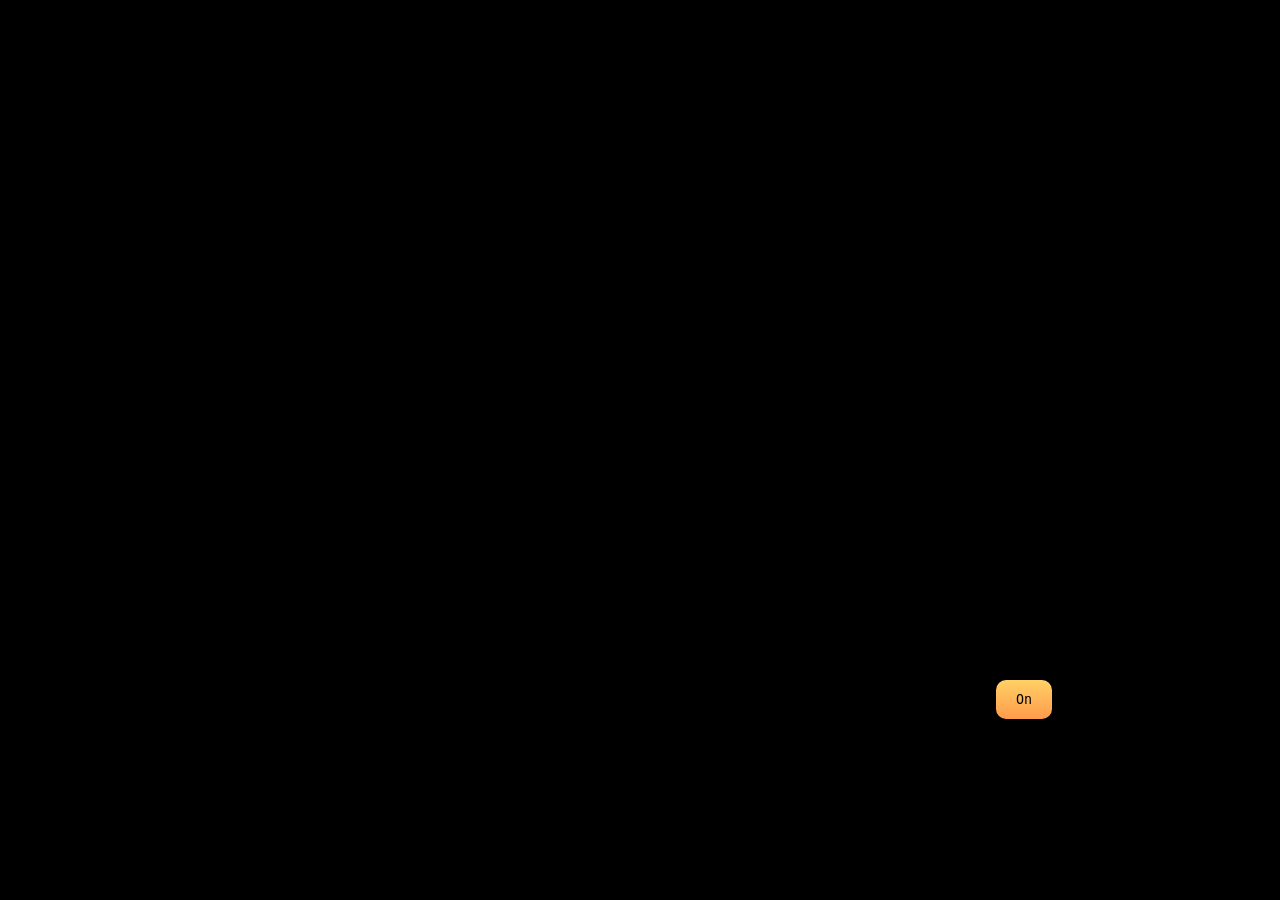
<file: index.html>
<!DOCTYPE html>
<html lang="pt-br">
<head>
    <meta charset="UTF-8">
    <meta name="viewport" content="width=device-width, initial-scale=1.0">
    <title>Document</title>
    <link rel="stylesheet" href="style.css">
</head>
<body class="">
    <input type="checkbox" id="toggle">
    <div class="container">
        <h1 class="title">Mini Kart — Demo CSS</h1>

        <label for="toggle" class="start-btn">Iniciar</label>
        <div class="game-area">
            <div class="ready">
                Pressione “Iniciar” para começar!
            </div>
            <div class="playing">
                <div class="coin"></div>
                <div class="controle"></div>
                <div class="jogo"></div>
                <div class="mario"></div>
            </div>
        </div>
    </div>
    <div class="content">
        <button class="btn-alg"></button>
    </div>
    <script src="main.js"></script>
</body>
</html>
</file>
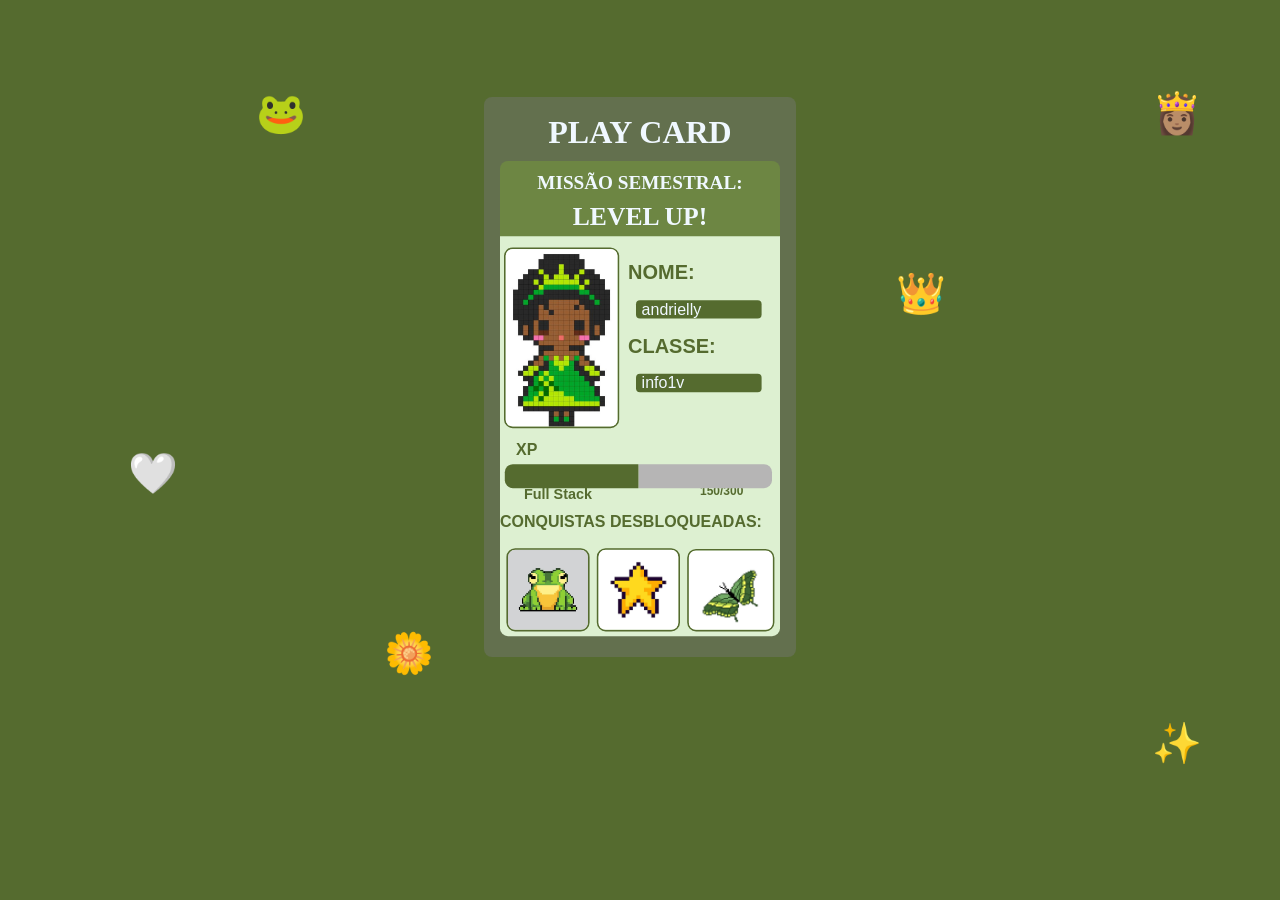
<file: cardzinhos/card_de_andrielly/index.html>
<!DOCTYPE html>
<html lang="en">

<head>
    <meta charset="UTF-8">
    <meta name="viewport" content="width=device-width, initial-scale=1.0">
    <title>Carteira de Habilitação</title>
    <link rel="stylesheet" href="style.css">
</head>

<body>
    <div class="tudo">
        <div class="fundo">
            <div class="semifundo">
                <h1 id="play">PLAY CARD</h1>
                <div class="insemifundo">
                    <h2 id="missao">MISSÃO SEMESTRAL:</h2>
                    <h1 id="levelup">LEVEL UP!</h1>
                    <img id="foto" src="../../imagens/a princesa.jpg">
                    <h1 id="lala">NOME:</h1>
                    <p>andrielly</p>
                    <h1 id="lulu">CLASSE:</h1>
                    <p>info1v</p>
                    <h1 id="xp">XP</h1>
                    <h1 id="fullstack">Full Stack</h1>
                    <h1 id="nums">150/300</h1>
                    <div class="bara">
                        <p id="b1"></p>
                        <p id="b2"></p>
                    </div>
                    <h1 class="conq">CONQUISTAS DESBLOQUEADAS:</h1>
                </div>
                <div class="c-image">
                    <img src="../../imagens/sapo.jpg" id="imgsapo">
                    <img src="../../imagens/estrela.jpg" id="imgestrela">
                    <img src="../../imagens/borboleta.jpg" id="imgborboleta">
                </div>
            </div>
        </div>
    </div>
    <div class="star s1">🐸</div>
    <div class="star s2">👑</div>
    <div class="star s3">🌼</div>
    <div class="star s4">✨</div>
    <div class="star s5">🤍</div>
    <div class="star s6">👸🏽</div>

    <audio autoplay loop>
        <source src="../../audios/andrielly_audio.mp3" type="audio/mpeg">
    </audio>

    <script src="main.js"></script>
</body>

</html>
</file>
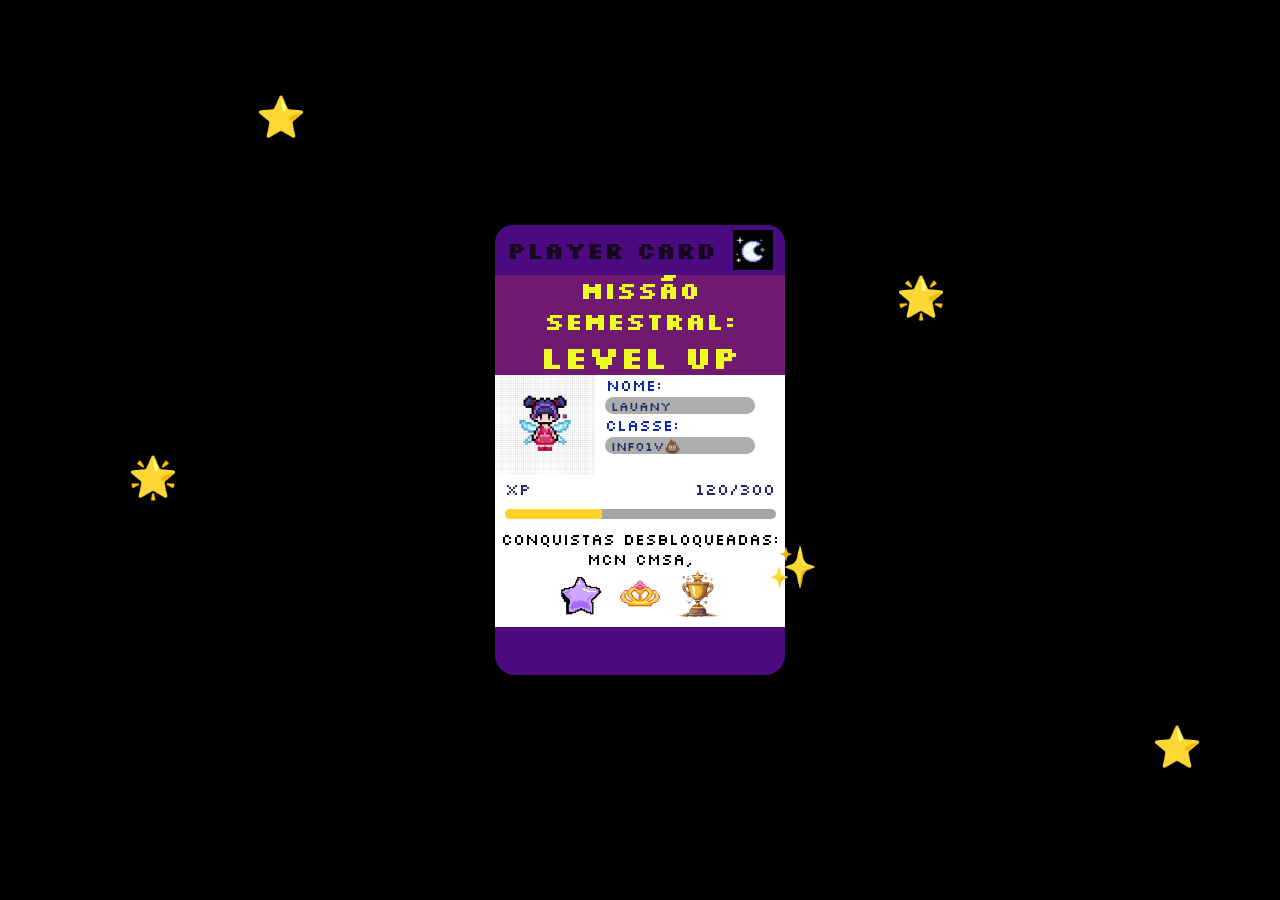
<file: cardzinhos/card_de_lauany/index.html>
<!DOCTYPE html>
<html lang="pt">

<head>
    <meta charset="UTF-8">
    <meta name="viewport" content="width=device-width, initial-scale=1.0">
    <link rel="stylesheet" href="style.css">
    <link rel="shortcut icon" href="../../imagens/1000168307.jpg" type="image/x-icon">
    <title>Profile Card</title>
</head>

<body>
    <div class="content">
        <div class="content-main">
            <div class="content-title">
                <h2>Player card</h2>
                <img src="../../imagens/1000168307.jpg" alt="">
            </div>
            <div class="content-mission">
                <h2>Missão Semestral:</h2>
                <h1>Level Up</h1>
            </div>
            <div class="content-profile">
                <div class="profile-section">
                    <div class="img-profile-section">
                        <img src="../../imagens/1000168306.jpg" alt="">
                    </div>
                    <div class="description-profile-section">
                        <label for="">NOME:</label>
                        <input type="text" name="" id="" value="Lauany">
                        <label for="">CLASSE:</label>
                        <input type="text" name="" id="" value="INFO1V💩">
                    </div>
                </div>
                <div class="expirience-profile">
                    <div class="experience-descriptio-section">
                        <p>XP</p>
                        <p>120/300</p>
                    </div>
                    <div class="expirience-bar">
                        <div>
                            <span></span>
                        </div>
                    </div>
                </div>
                <div class="unlocked-achievements">
                    <p>Conquistas desbloqueadas:</p>
                    <p>mcn cmsa,</p>
                    <div class="img-logos">
                        <img src="../../imagens/1000168308.jpg" alt="">
                        <img src="../../imagens/86fa136cbb067ccd1bb63b06de875885.jpg" alt="">
                        <img src="../../imagens/pngtree-pixel-golden-trophy-the-winner-trophy-cup-pixel-art-with-sparkle-png-image_12193294.png"
                            alt="">
                    </div>
                </div>
            </div>
        </div>
        <div class="star s1">⭐</div>
        <div class="star s2">🌟</div>
        <div class="star s3">✨</div>
        <div class="star s4">⭐</div>
        <div class="star s5">🌟</div>
    </div>
    </div>
    <div>
        <h2 Audio></h2>
        <audio autoplay loop>
            <source src="../../audios/audio.mp3" type="audio/mpeg">
        </audio>
    </div>

    <script src="main.js"></script>
</body>
</html>
</file>
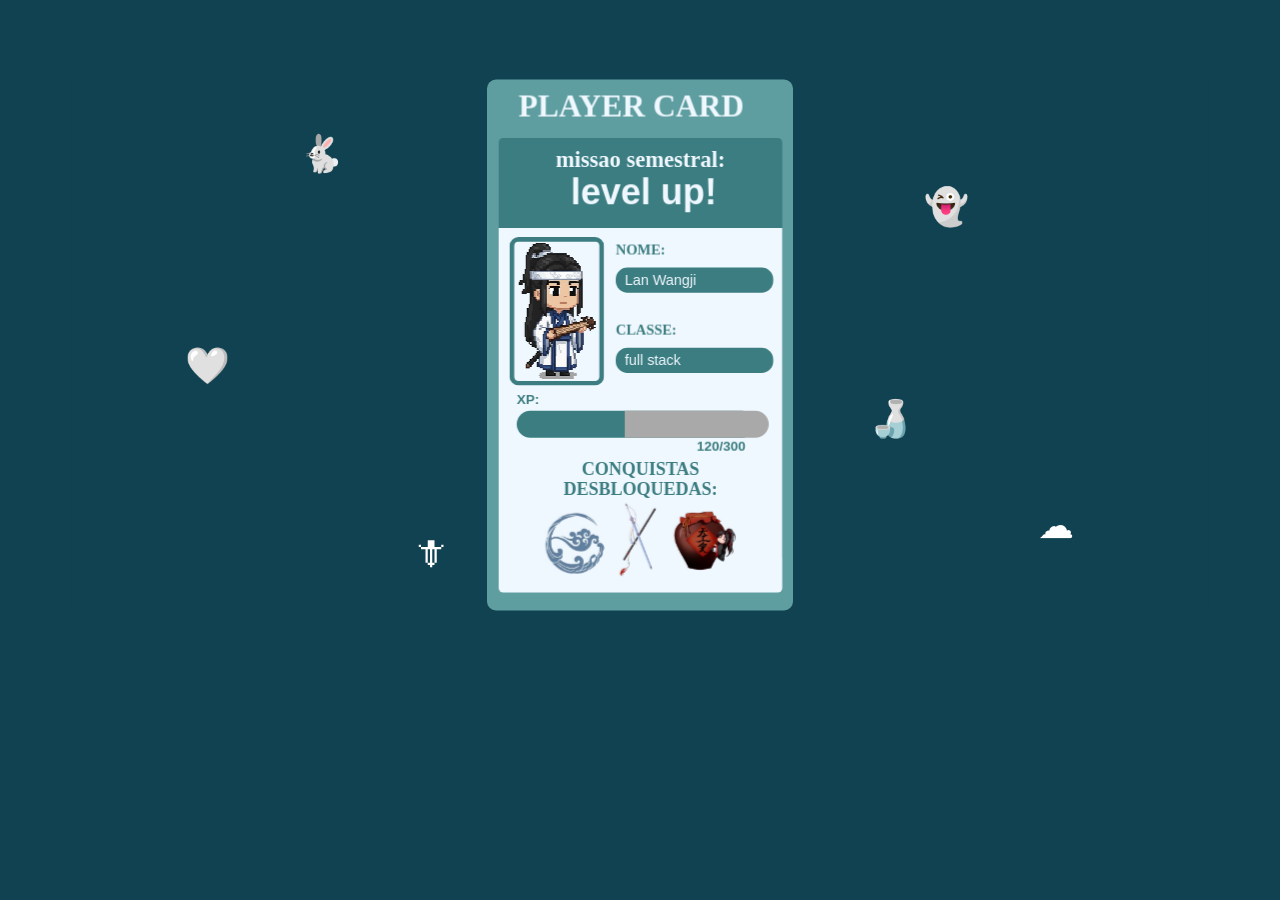
<file: cardzinhos/card_de_leticia/index.html>
<!DOCTYPE html>
<html lang="en">

<head>
    <meta charset="UTF-8">
    <meta name="viewport" content="width=device-width, initial-scale=1.0">
    <title>carteira lan zhan</title>
    <link rel="stylesheet" href="style.css">
</head>

<body>
    <div class="tudo">
        <div class="fundo1">
            <h1> PLAYER CARD </h1>
            <div class="fundo2">
                <h3 id="mss">missao semestral:</h3>
                <h1 id="lvup">level up!</h1>
                <div class="fundo3">
                    <img id="lzn" src="../../imagens/WhatsApp Image 2025-10-08 at 21.46.46.jpeg" alt="lzn">
                    <h4>NOME:</h4>
                    <P> Lan Wangji </P>
                    <h4>CLASSE:</h4>
                    <P>full stack</P>
                    <h4 id="xp">XP:</h4>
                    <p id="barrinha1">.</p>
                    <p id="barrinha2">.</p>
                    <h4 id="xp2">120/300</h4>
                    <h4 id="cqds">CONQUISTAS DESBLOQUEDAS:</h4>
                    <div class="conquistasft">
                        <img id="gusu" src="../../imagens/gusu.jpg" alt="">
                        <img id="wangxian" src="../../imagens/wangxianarmas.jpg" alt="">
                        <img src="../../imagens/cerveja.jpg" alt="" id="cerveja">
                    </div>
                </div>
            </div>
        </div>
        <div class="star s1">🐇</div>
        <div class="star s2">👻</div>
        <div class="star s3">🍶</div>
        <div class="star s4">🗡</div>
        <div class="star s5">🤍</div>
        <div class="star s6">☁</div>
    </div>

    <audio autoplay loop>
        <source src="../../audios/lan.mp3" type="audio/mpeg">
    </audio>

    <script src="main.js"></script>
</body>

</html>
</file>
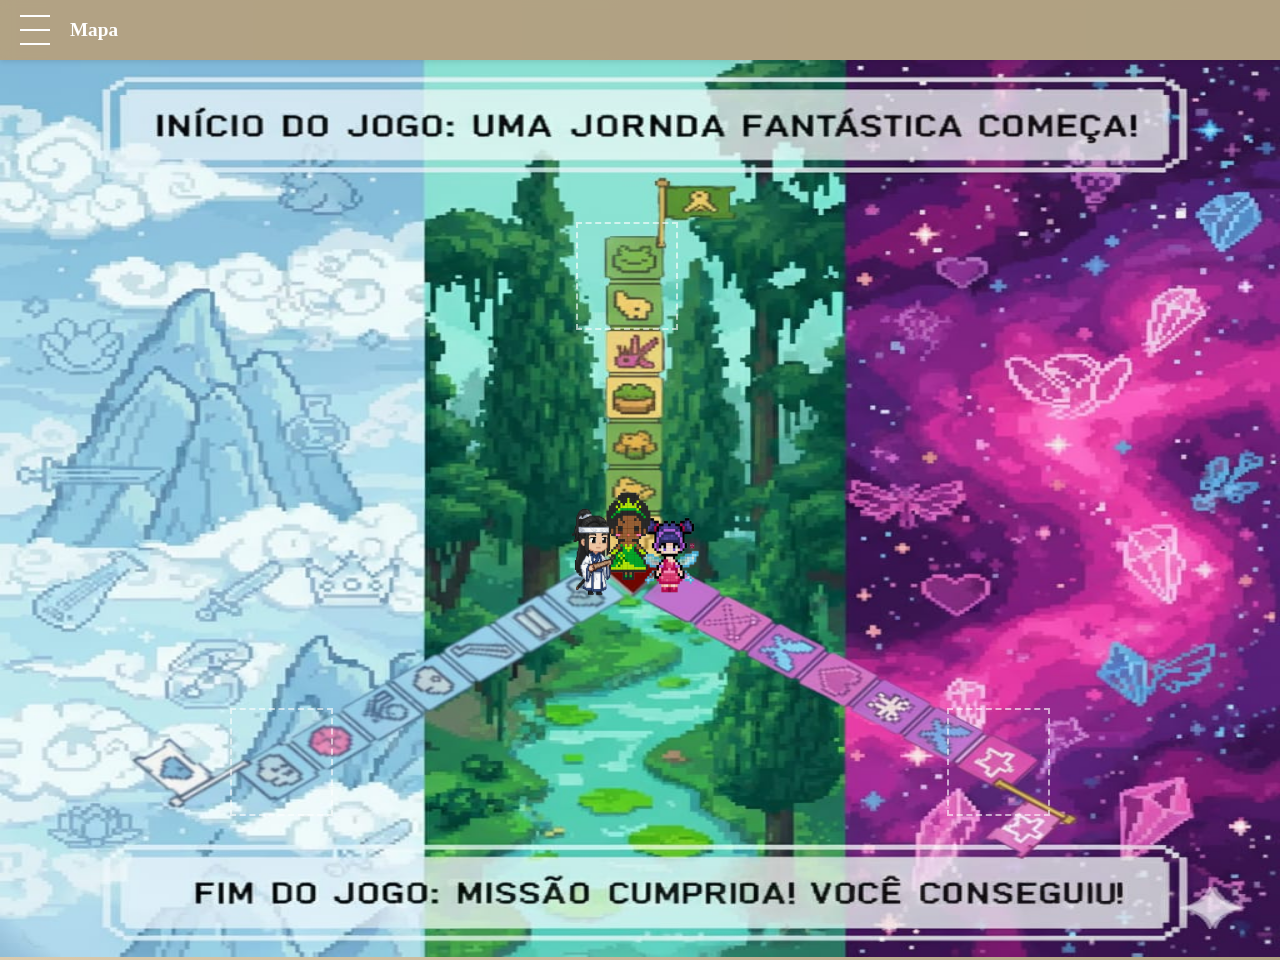
<file: text/mapinha/index.html>
<!DOCTYPE html>
<html lang="pt">
<head>
    <meta charset="UTF-8">
    <meta name="viewport" content="width=device-width, initial-scale=1.0">
    <link rel="stylesheet" href="style.css">
    <title>Mapa</title>
</head>
<body>
    <!-- Menu fixo e sidebar -->
    <header class="top-menu">
        <button class="menu-toggle" aria-label="Abrir menu">
            <span></span>
            <span></span>
            <span></span>
        </button>
        <h1>Mapa</h1>
    </header>
    
    <nav class="sidebar">
        <ul class="menu-items">
            <li><a href="../../index.html">Início</a></li>
            <li><a href="../../cardzinhos/card_de_leticia/index.html">Card Letícia</a></li>
            <li><a href="../../cardzinhos/card_de_andrielly/index.html">Card Andrielly</a></li>
            <li><a href="../../cardzinhos/card_de_lauany/index.html">Card Lauany</a></li>
            <li><a href="../../paginas/lan.html">Explicação de Letícia</a></li>
            <li><a href="../../paginas/princesa.html">Explicação de Andrielly</a></li>
            <li><a href="../../paginas/musa.html">Explicação de Lauany</a></li>
        </ul>
    </nav>

    <div class="global-container">
        <div class="container">
            <img class="bg" src="img/bg.jpg" alt="" srcset="">
            <img class="char1" src="./img/char-img.png" alt="ksjsnd" srcset="">
            <img class="char2" src="../../imagens/personagem2.png" alt="ksjsnd" srcset="">
            <img class="char3" src="../../imagens/personagem3.png" alt="ksjsnd" srcset="">
        </div>
    </div>

    <script type="module" src="./script.js"></script>
</body>
</html>
</file>
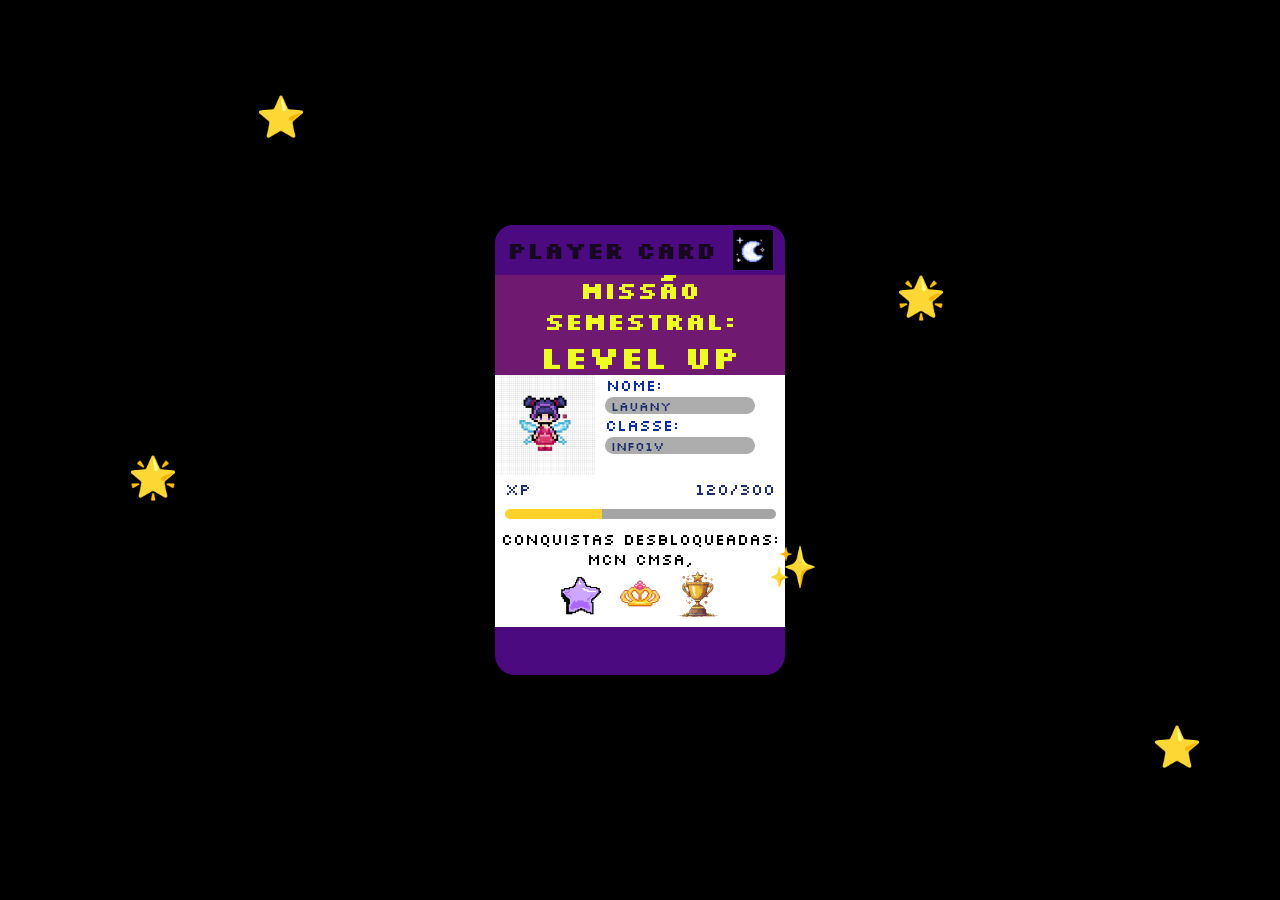
<file: card@@@@@@@oficil msm, os outros são testes/CARD DE PRICILA/card.pricila/index.html>
<!DOCTYPE html>
<html lang="pt">

<head>
    <meta charset="UTF-8">
    <meta name="viewport" content="width=device-width, initial-scale=1.0">
    <link rel="stylesheet" href="style.css">
    <title>Profile Card</title>
</head>

<body>
    <div class="content">
        <div class="content-main">
            <div class="content-title">
                <h2>Player card</h2>
                <img src="imagens/1000168307.jpg" alt="">
            </div>
            <div class="content-mission">
                <h2>Missão Semestral:</h2>
                <h1>Level Up</h1>
            </div>
            <div class="content-profile">
                <div class="profile-section">
                    <div class="img-profile-section">
                        <img src="imagens/1000168306.jpg" alt="">
                    </div>
                    <div class="description-profile-section">
                        <label for="">NOME:</label>
                        <input type="text" name="" id="" value="Lauany">
                        <label for="">CLASSE:</label>
                        <input type="text" name="" id="" value="INFO1V">
                    </div>
                </div>
                <div class="expirience-profile">
                    <div class="experience-descriptio-section">
                        <p>XP</p>
                        <p>120/300</p>
                    </div>
                    <div class="expirience-bar">
                        <div>
                            <span></span>
                        </div>
                    </div>
                </div>
                <div class="unlocked-achievements">
                    <p>Conquistas desbloqueadas:</p>
                    <p>mcn cmsa,</p>
                    <div class="img-logos">
                        <img src="imagens/1000168308.jpg" alt="">
                        <img src="imagens/86fa136cbb067ccd1bb63b06de875885.jpg" alt="">
                        <img src="imagens/pngtree-pixel-golden-trophy-the-winner-trophy-cup-pixel-art-with-sparkle-png-image_12193294.png"
                            alt="">
                    </div>
                </div>
            </div>
        </div>
        <div class="star s1">⭐</div>
        <div class="star s2">🌟</div>
        <div class="star s3">✨</div>
        <div class="star s4">⭐</div>
        <div class="star s5">🌟</div>
    </div>
    </div>
    <div>
        <h2 Audio></h2>
        <source controls autoplay loop>
            <audio src="./audio.mp3" type="audio/mpeg">
        </>
    </div>
</body>

</html>
</file>
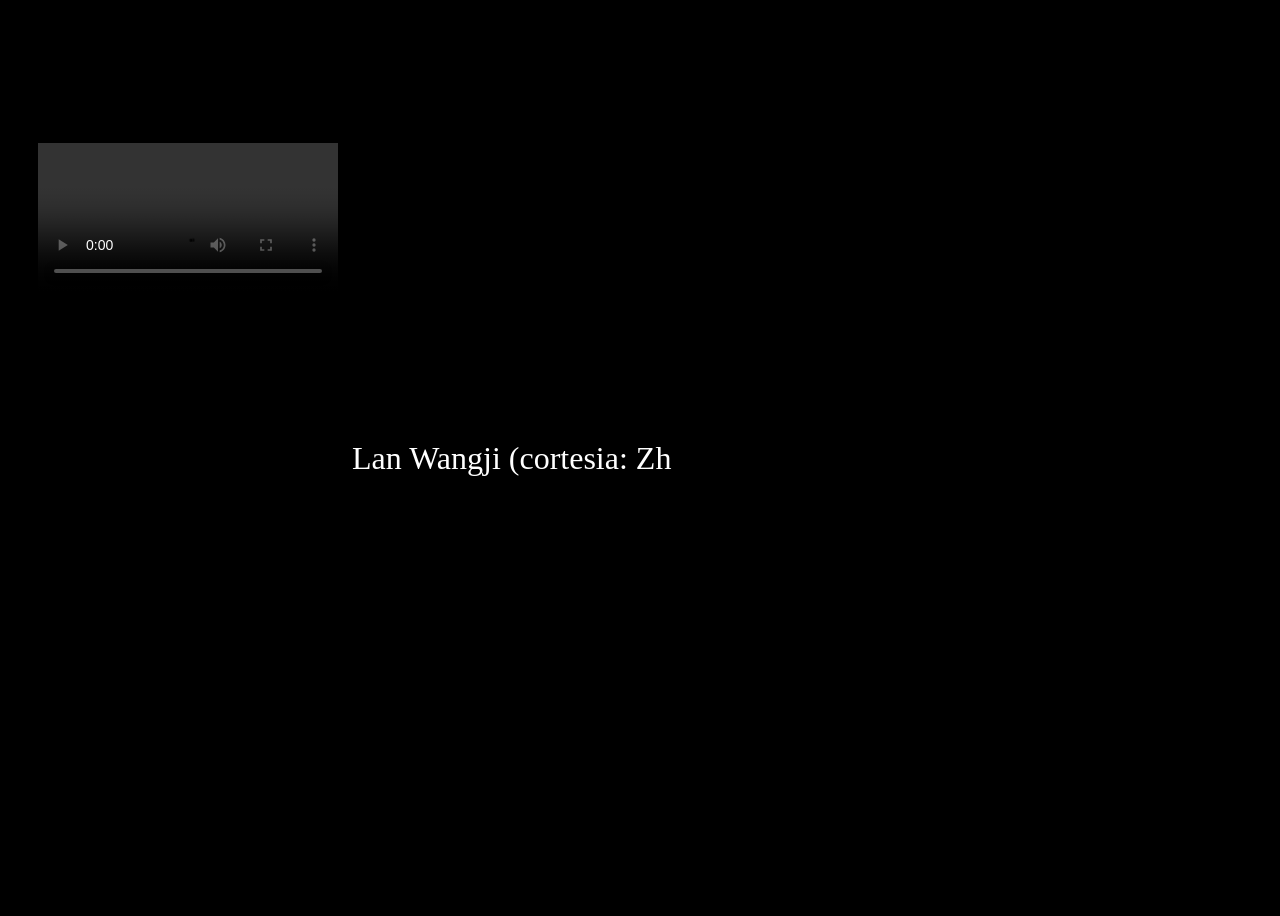
<file: paginas/lan.html>
<!DOCTYPE html>
<html lang="pt">

<head>
    <meta charset="UTF-8">
    <meta name="viewport" content="width=device-width, initial-scale=1.0">
    <link rel="stylesheet" href="lan.css">
    <title>Document</title>
</head>

<body>
    <div class="container">
        <div class="content">
            <video controls autoplay loop class="m_video">
                <source src="../video/Lan.mp4" type="video/mp4">
            </video>
        </div>
        <section class="m_section">
            <p class="text">
                
            </p>
        </section>
    </div>

    <script src="lan.js"></script>
</body>

</html>
</file>
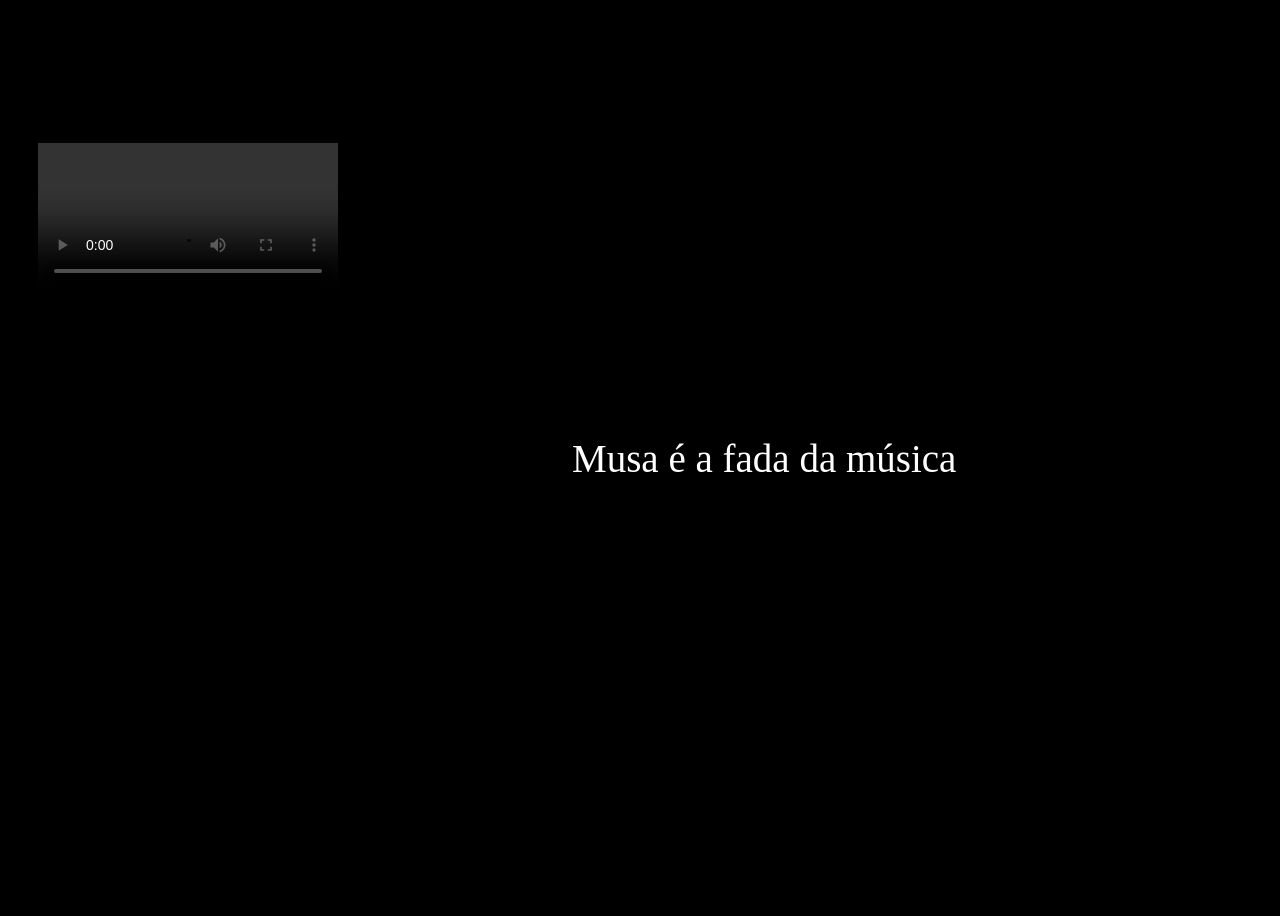
<file: paginas/musa.html>
<!DOCTYPE html>
<html lang="pt">

<head>
    <meta charset="UTF-8">
    <meta name="viewport" content="width=device-width, initial-scale=1.0">
    <link rel="stylesheet" href="musa.css">
    <title>Document</title>
</head>

<body>
    <div class="container">
        <div class="content">
            <video controls autoplay loop class="m_video">
                <source src="../video/winx.mp4" type="video/mp4">
            </video>
        </div>
        <section class="m_section">
            <p class="text">
                
            </p>
        </section>
    </div>

    <script src="musa.js"></script>
</body>

</html>
</file>
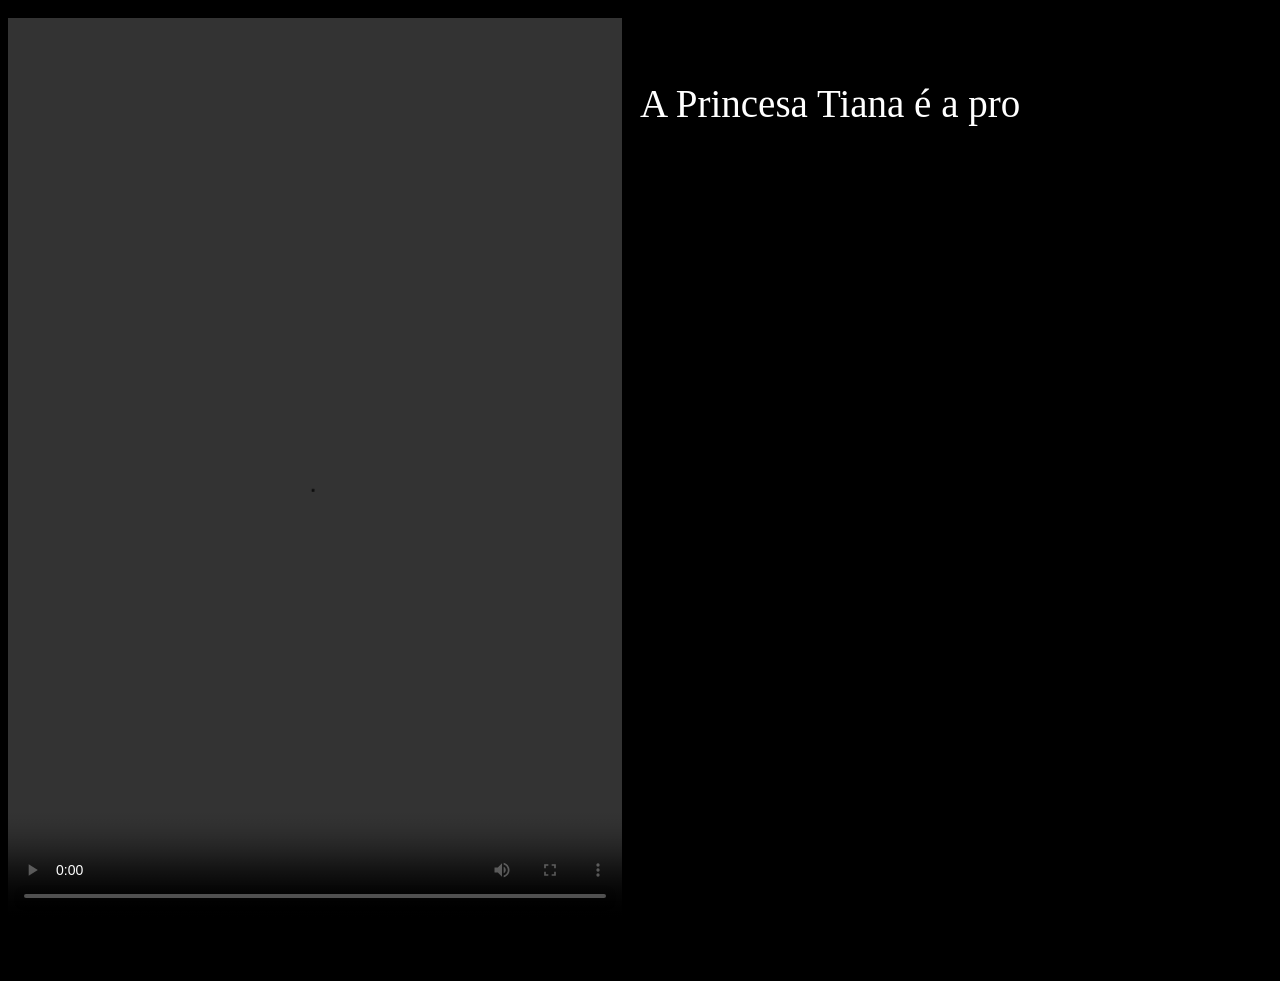
<file: paginas/princesa.html>
<!DOCTYPE html>
<html lang="pt">
<head>
    <meta charset="UTF-8">
    <meta name="viewport" content="width=device-width, initial-scale=1.0">
    <link rel="stylesheet" href="princesa.css">
    <title>Document</title>
</head>
<body>
    <div class="containar">
        <div class="content">
            <video class="m_video" controls autoplay loop>
                <source src="../video/princesa_e_o_sapo.mp4" type="video/mp4">
            </video>
        </div>
        <section class="m_section">
            <p class="text">
                
            </p>
        </section>
    </div>

    <script src="princesa.js"></script>
</body>
</html>
</file>
<file: style.css>
:root {
    --bg1: #7ec8ff;
    --bg2: #083d77;
    --card: #ff4957;
    --card-dark: #d43a46;
    --accent: #ffd166;
    --text: #ffffff;
}

* {
    box-sizing: border-box;
    margin: 0;
    padding: 0;
    font-family: 'Press Start 2P', monospace;
}

body {
    height: 100vh;
    display: flex;
    flex-direction: column;
    align-items: center;
    justify-content: center;
    background: linear-gradient(180deg, var(--bg1), var(--bg2));
}

/* exemplo de pseudo-elemento no body que pode ser escondido */
body::before {
    content: "";
    display: block;
    position: absolute;
    top: 0%;
    left: 0%;
    width: 100%;
    height: 100%;
    background-color: #000;
    z-index: 1;
}

.no-before::before {
    display: none;
}

.container {
    width: 90%;
    max-width: 800px;
    background: linear-gradient(180deg, #9ad3ff 0%, #4b89d6 100%);
    border-radius: 20px;
    padding: 30px;
    box-shadow: 0 15px 40px rgba(0, 0, 0, 0.4);
    display: flex;
    flex-direction: column;
    align-items: center;
    position: relative;
    overflow: hidden;
}

.title {
    color: #fff;
    font-size: 18px;
    text-shadow: 2px 2px 0 #000;
    margin-bottom: 30px;
    text-align: center;
}

input[type="checkbox"] {
    display: none;
}

label.start-btn {
    background: linear-gradient(180deg, var(--accent), #ff9b4c);
    color: #000;
    padding: 15px 25px;
    border-radius: 14px;
    cursor: pointer;
    box-shadow: 0 8px 0 #c98c00, 0 12px 20px rgba(0, 0, 0, 0.3);
    transition: transform .1s ease;
}

label.start-btn:active {
    transform: translateY(0px);
    box-shadow: 0 4px 0 #c98c00;
}

.game-area {
    width: 100%;
    margin-top: 40px;
    height: 200px;
    background: linear-gradient(180deg, #b8e2ff 0%, #6fb3ff 100%);
    border-radius: 10px;
    display: flex;
    align-items: center;
    justify-content: center;
    color: #083d77;
    position: relative;
    overflow: hidden;
    box-shadow: inset 0 0 15px rgba(0, 0, 0, 0.2);
    transition: all .5s ease;
}

.ready {
    opacity: 1;
    transform: scale(1);
}

.playing {
    opacity: 0;
    transform: scale(0.9);
    position: absolute;
    pointer-events: none;
    transition: .4s ease;
}

#toggle:checked~.container .ready {
    opacity: 0;
    transform: scale(0.9);
    pointer-events: none;
}

#toggle:checked~.container .playing {
    opacity: 1;
    transform: scale(1);
    pointer-events: auto;
    position: relative;
}

/* moeda animada */
.coin {
    width: 40px;
    height: 40px;
    border-radius: 50%;
    background: radial-gradient(circle, #fff 10%, #ffd166 60%, #e0a800 100%);
    border: 3px solid #e2a600;
    animation: spin 1s linear infinite;
}

@keyframes spin {
    0% {
        transform: rotateY(0);
    }

    50% {
        transform: rotateY(180deg);
    }

    100% {
        transform: rotateY(360deg);
    }
}

.content {
    width: 100%;
    display: flex;
    justify-content: center;
    margin-top: 20px; /* espaço abaixo do container */
}

.btn-alg {
    position: relative; /* botão com posição relativa conforme pedido */
    left: 30%;
    top: 100%;
    padding: 12px 20px;
    background: linear-gradient(180deg, var(--accent), #ff9b4c);
    color: #000;
    border: none;
    border-radius: 10px;
    cursor: pointer;
    box-shadow: 0 6px 0 rgba(0,0,0,0.15);
    z-index: 2;
}

.btn-alg:active {
    transform: translateY(2px);
    box-shadow: 0 4px 0 rgba(0,0,0,0.12);
}
</file>
<file: cardzinhos/card_de_andrielly/style.css>
.tudo {
    /* margin-top: 20px; */
    transform: scale(0.8,0.8);
}
body{
    background-color: darkolivegreen;
    width: 550px;
    height: 600px;
    margin: auto;
    border-radius: 10px;
}

.fundo {
    background-color: rgb(99, 112, 78);
    width: 390px;
    height: 700px;
    margin: auto;
    border-radius: 10px;
    position: relativ;
    top: 50px;
    transition: all 0.5s ease;
}

.fundo:hover {
    transform: rotateY(180deg);
    box-shadow: 0 0 15px 5px darkolivegreen;
    transition: all 0.5s ease;
}

.semifundo {
    background-color: rgb(109, 134, 67);
    width: 350px;
    height: 500px;
    margin: auto;
    border-radius: 10px;
    position: relative;
    top: 80px;
}

.insemifundo {
    background-color: rgb(221, 240, 209);
    width: 350px;
    height: 500px;
    margin: auto;
    border-radius: 0px 0px 10px 10px;
    position: relative;
    top: 20px;
    r: 5px solid
}

#play {
    font-size: 40px;
    font-family: Georgia, 'Times New Roman', Times, serif;
    color: aliceblue;
    text-align: center;
    position: relative;
    bottom: 60px;
}

#missao {
    font-size: 100xp;
    font-family: Georgia, 'Times New Roman', Times, serif;
    color: aliceblue;
    text-align: center;
    position: relative;
    bottom: 80px;
}

#levelup {
    font-size: 50xp;
    font-family: Georgia, 'Times New Roman', Times, serif;
    color: aliceblue;
    text-align: center;
    position: relative;
    bottom: 90px;
    margin-top: 10px;
    margin-bottom: 100px;
}

p {
    color: aliceblue;
    font-size: 20px;
    font-family: Verdana, Geneva, Tahoma, sans-serif;
    position: relative;
    left: 170px;
    bottom: 400px;
    background-color: darkolivegreen;
    border-radius: 5px;
    width: 150px;
    padding: 0px 0px 0px 7px;

}

#lala {
    font-size: 25px;
    font-family: 'Franklin Gothic Medium', 'Arial Narrow', Arial, sans-serif;
    color: darkolivegreen;
    position: relative;
    left: 160px;
    bottom: 400px;
}

#lulu {
    font-size: 25px;
    font-family: 'Segoe UI', Tahoma, Geneva, Verdana, sans-serif;
    color: darkolivegreen;
    position: relative;
    left: 160px;
    bottom: 400px;
}

#foto {
    max-width: 140px;
    border-radius: 11px;
    position: relative;
    left: 5px;
    bottom: 170px;
    border: 2px solid darkolivegreen;

}

#xp {
    font-size: 25px;
    font-family: 'Franklin Gothic Medium', 'Arial Narrow', Arial, sans-serif;
    color: darkolivegreen;
    position: relative;
    left: 20px;
    bottom: 230px;
}

#fullstack {
    font-size: 20px;
    font-family: 'Franklin Gothic Medium', 'Arial Narrow', Arial, sans-serif;
    color: darkolivegreen;
    position: relative;
    left: 30px;
    bottom: 270px;
}

#nums {
    font-size: 20px;
    font-family: 'Franklin Gothic Medium', 'Arial Narrow', Arial, sans-serif;
    color: darkolivegreen;
    position: relative;
    left: 230px;
    bottom: 200px;
}

.bara {
    display: flex;
    position: absolute;
    top: 665px;
    right: 180px;
}

#b2 {
    background-color: rgb(182, 181, 181);
    border-radius: 0 10px 10px 0;
    height: 30px;
    width: 160px;
    z-index: 1;
}

#b1 {
    background-color: darkolivegreen;
    border-radius: 10px 0px 0px 10px;
    height: 30px;
    width: 160px;
    z-index: 2;
}

#xp {
    font-size: 20px;
    font-family: 'Franklin Gothic Medium', 'Arial Narrow', Arial, sans-serif;
    color: darkolivegreen;
    position: relative;
    bottom: 360px;
    left: 20px;
}

#fullstack {
    font-size: 18px;
    font-family: 'Franklin Gothic Medium', 'Arial Narrow', Arial, sans-serif;
    color: darkolivegreen;
    position: relative;
    bottom: 340px;
}

#nums {
    font-size: 15px;
    font-family: 'Franklin Gothic Medium', 'Arial Narrow', Arial, sans-serif;
    color: darkolivegreen;
    position: relative;
    bottom: 375px;
    left: 250px;
}

.conq {
    font-size: 20px;
    font-family: Arial, Helvetica, sans-serif;
    color: darkolivegreen;
    position: relative;
    bottom: 370px;
}

#imgsapo {
    max-width: 100px;
    border-radius: 11px;
    position: relative;
    bottom: 90px;
    left: 295px;
    border: 2px solid darkolivegreen;
}

#imgestrela {
    max-width: 100px;
    border-radius: 11px;
    position: relative;
    bottom: 90px;
    left: 300px;
    border: 2px solid darkolivegreen;
}

#imgborboleta {
    max-width: 105px;
    border-radius: 11px;
    position: relative;
    bottom: 90px;
    left: 305px;
    border: 2px solid darkolivegreen;
}

.star {
    position: absolute;
    animation: twinkle 2s infinite alternate, float 10s linear infinite;
    font-size: 40px;
    background-color: transparent;
}

.c-image {
    position: relative;
    top: 0%;
    left: -82%;
}

/* Piscar */
@keyframes twinkle {
    from {
        opacity: 0.2;
    }

    to {
        opacity: 1;
    }
}

/* Flutuar devagar */
@keyframes float {
    from {
        transform: translateY(0);
    }

    to {
        transform: translateY(-50px);
    }
}

/* Posições fixas das estrelas */
.s1 {
    top: 10%;
    left: 20%;
    animation-duration: 2s, 12s;
}

.s2 {
    top: 30%;
    left: 70%;
    animation-duration: 3s, 15s;
}

.s3 {
    top: 70%;
    left: 30%;
    animation-duration: 1.8s, 10s;
}

.s4 {
    top: 80%;
    left: 90%;
    animation-duration: 2.5s, 14s;
}

.s5 {
    top: 50%;
    left: 10%;
    animation-duration: 2.2s, 13s;
}

.s6 {
    top: 10%;
    left: 90%;
    animation-duration: 3s, 14s;
}
</file>
<file: cardzinhos/card_de_lauany/style.css>
@import url('https://fonts.googleapis.com/css2?family=Kanchenjunga:wght@400;500;600;700&family=Silkscreen:wght@400;700&display=swap');

* {
    padding: 0;
    margin: 0;
    box-sizing: border-box;
    font-family: "Silkscreen", sans-serif;
}

body {
    background-color: rgb(0, 0, 0);
}

.content {
    height: 100dvh;
    display: flex;
    justify-content: center;
    align-items: center;
}

.content-main {
    height: clamp(400px, 450px, 1000px);
    width: clamp(290px, 290px, 300px);
    background-color: #4b0a80;
    border-radius: 20px;
    transition: transform .9s ease;
    transform-style: preserve-3d;
}

.content-main:hover {
    transform: rotateY(360deg) scale3d(1.1, 1.1, 1.3) translate3d(7px, -8px, 30px);
    box-shadow: 0px 0px 40px 3px rgb(158, 150, 0);
}

.content-title {
    height: 50px;
    width: 100%;
    display: flex;
    justify-content: space-between;
    align-items: center;
    background-color: #4B0A80;
    border-top-left-radius: 18px;
    border-top-right-radius: 18px;
    padding: 0 12px;
}

.content-title h2 {
    font-size: 23px;
    color: #180720;
}

.content-title img {
    height: 40px;
    width: 40px;
    text-align: end;
}

.content-mission {
    background-color: #701970;
    height: 100px;
    width: 100%;
    color: #edfc23;
    display: flex;
    flex-direction: column;
    justify-content: center;
    text-align: center;
}

.content-profile {
    height: 56%;
    width: 100%;
    align-items: center;
    justify-content: center;
    text-align: center;
    background-color: #ffffff;
    position: relative;
}

.profile-section {
    display: grid;
    grid-template-columns: 100px 170px;
}

.img-profile-section {
    width: 100px;
}

.description-profile-section {
    width: 100%;
    color: #0c2aa1;
}

.description-profile-section label:nth-child(n+1) {
    margin-right: 92px;
}

.description-profile-section label:nth-child(n+2) {
    margin-right: 76px;
}

.img-profile-section img {
    height: 100px;
}

.description-profile-section input {
    width: 150px;
    outline: none;
    border: none;
    background-color: #adadad;
    border-radius: 20px;
    padding-left: 6px;
    color: #1f2e6b;
}

.expirience-profile {
    width: 100%;
    color: #1f2e6b;
}

.experience-descriptio-section {
    display: flex;
    justify-content: space-between;
    margin: 0 10px;
}

.expirience-bar div {
    height: 10px;
    width: 100px;
    background-color: #ffd129;
    margin-top: 10px;
    margin-left: 10px;
    border-radius: 10px 0 0 10px;
    position: relative;
    z-index: 1;
}

.expirience-bar div span {
    position: absolute;
    background-color: #a5a5a5;
    height: 10px;
    width: 174px;
    top: 0%;
    left: 97%;
    border-radius: 0 10px 10px 0;
    z-index: -1;
}

.unlocked-achievements {
    margin-top: 10px;
    display: flex;
    flex-direction: column;
}

.img-logos img {
    height: 50px;
}

.star {
    position: absolute;
    animation: twinkle 2s infinite alternate, float 10s linear infinite;
    font-size: 40px;
    /*so as esrelas ficam maiores 8*/
}

/* Piscar */
@keyframes twinkle {
    from {
        opacity: 0.2;
    }

    to {
        opacity: 1;
    }
}

/* Flutuar devagar */
@keyframes float {
    from {
        transform: translateY(0);
    }

    to {
        transform: translateY(-50px);
    }
}

/* Posições fixas das estrelas */
.s1 {
    top: 10%;
    left: 20%;
    animation-duration: 2s, 12s;
}

.s2 {
    top: 30%;
    left: 70%;
    animation-duration: 3s, 15s;
}

.s3 {
    top: 60%;
    left: 60%;
    animation-duration: 1.8s, 10s;
}

.s4 {
    top: 80%;
    left: 90%;
    animation-duration: 2.5s, 14s;
}

.s5 {
    top: 50%;
    left: 10%;
    animation-duration: 2.2s, 13s;
}
</file>
<file: cardzinhos/card_de_leticia/style.css>
* {
    background-color: rgb(16, 66, 82);
    ;
}

.tudo{
    margin-top:50px ;
    transform: scale(0.9,0.9);
}
h1 {
    font-size: 35px;
    color: aliceblue;
    background-color: transparent;
    position: relative;
    top: 10px;
    left: 15px;
    font-family: Georgia, 'Times New Roman', Times, serif;
}

.fundo1 {
    width: 300px;
    height: 570px;
    margin: auto;
    background-color: cadetblue;
    padding: 0 20px 20px 20px;
    border-radius: 10px;
    transition: transform 0.6s ease, box-shadow 0.3s ease-in
    
    
    
    
    
    
    
    
    
    
    
    
    
    
    
    
    
    
    
    ;
    transform-style: preserve-3d;
    /* permite rotação 3D dos filhos */
}

.fundo1:hover {
    transform: rotateY(180deg);
    cursor: pointer;
    /* box-shadow: 0 10px 30px rgba(0, 0, 0, 0.25); */
    transform: rotateY(360deg) scale3d(1.1, 1.1, 1.3) translate3d(7px, -8px, 30px);
    box-shadow: 0px 0px 40px 3px rgb(84, 177, 194);
}

.card {
    height: 100dvh;
    display: grid;
    place-items: center;
    perspective: 1000px;
    /* adiciona profundidade para a rotação 3D */
}

.fundo2 {
    width: 275px;
    height: 450px;
    margin: auto;
    background-color: rgb(59, 125, 128);
    padding: 0 20px 20px 20px;
    border-radius: 5px;
    position: relative;
    top: 0px;
    right: 7px;
}

#mss {
    font-size: 25px;
    position: relative;
    top: 10px;
    margin-bottom: 0;
    background-color: transparent;
    color: aliceblue;
    text-align: center;
    font-family: Georgia, 'Times New Roman', Times, serif;
}

#lvup {
    margin-top: 0;
    font-size: 40px;
    color: aliceblue;
    background-color: transparent;
    position: relative;
    padding-bottom: 40px;
    left: 60px;
    font-family: 'Franklin Gothic Medium', 'Arial Narrow', Arial, sans-serif
}

.fundo3 {
    width: 275px;
    height: 385px;
    margin: auto;
    background-color: aliceblue;
    padding: 0 20px 20px 20px;
    border-bottom-left-radius: 5px;
    border-bottom-right-radius: 5px;
    position: relative;
    bottom: 40px;
    right: 20px;
}

#lzn {
    width: 95px;
    height: 155px;
    margin: 0;
    background-color: rgb(59, 125, 128);
    padding: 5px;
    border-radius: 10px;
    position: relative;
    top: 10px;
    right: 8px;
    image-rendering: pixelated;
}

h4 {
    color: rgb(59, 125, 128);
    background-color: transparent;
    font-family: Georgia, 'Times New Roman', Times, serif;
    position: relative;
    bottom: 175px;
    left: 110px;
}

p {
    color: aliceblue;
    font-family: 'Franklin Gothic Medium', 'Arial Narrow', Arial, sans-serif;
    position: relative;
    bottom: 185px;
    left: 110px;
    background-color: rgb(59, 125, 128);
    padding: 5px 5px 5px 10px;
    border-radius: 13px;
    width: 160px;
}

#xp {
    font-size: 15px;
    color: rgb(59, 125, 128);
    font-family: 'Franklin Gothic Medium', 'Arial Narrow', Arial, sans-serif;
    position: relative;
    background-color: transparent;
    bottom: 185px;
    left: 0px;
}

#barrinha1 {
    font-size: 20px;
    color: rgb(59, 125, 128);
    position: relative;
    bottom: 200px;
    left: 0px;
    border-radius: 20px;
    width: 250px;
    height: 20px;
}

#barrinha2 {
    font-size: 20px;
    color: darkgray;
    position: relative;
    bottom: 250px;
    left: 120px;
    border-radius: 0 20px 20px 0;
    width: 145px;
    height: 20px;
    background-color: darkgray;
}

#xp2 {
    font-size: 15px;
    color: rgb(59, 125, 128);
    font-family: 'Franklin Gothic Medium', 'Arial Narrow', Arial, sans-serif;
    background-color: transparent;
    position: relative;
    bottom: 270px;
    left: 200px;
}

#cqds {
    font-size: 20px;
    color: rgb(59, 125, 128);
    font-family: Georgia, 'Times New Roman', Times, serif;
    background-color: transparent;
    position: relative;
    bottom: 290px;
    left: 0px;
    text-align: center;
}

.conquistasft {
    position: relative;
    bottom: 315px;
    left: 32px;
    background-color: transparent;
}

#gusu {
    width: 65px;
}

#wangxian {
    width: 60px;
    position: relative;
    left: 10px;
}

#cerveja {
    width: 85px;
}

.star {
    position: absolute;
    animation: twinkle 2s infinite alternate, float 10s linear infinite;
    color: white;
    background-color: transparent;
    font-size: 40px;
    /*so as esrelas ficam maiores 8*/
}

/* Piscar */
@keyframes twinkle {
    from {
        opacity: 0.2;
    }

    to {
        opacity: 1;
    }
}

/* Flutuar devagar */
@keyframes float {
    from {
        transform: translateY(0);
    }

    to {
        transform: translateY(-50px);
    }
}

.s1 {
    top: 10%;
    left: 20%;
    animation-duration: 2s, 12s;
}

.s2 {
    top: 20%;
    left: 75%;
    animation-duration: 3s, 15s;
}

.s3 {
    top: 60%;
    left: 70%;
    animation-duration: 1.8s, 10s;
}

.s4 {
    top: 85%;
    left: 30%;
    animation-duration: 2.5s, 14s;
}

.s5 {
    top: 50%;
    left: 10%;
    animation-duration: 2.2s, 13s;
}

.s6 {
    top: 80%;
    left: 85%;
    animation-duration: 2.2s, 13s;
}
</file>
<file: text/mapinha/style.css>
* {
    padding: 0;
    margin: 0;
    box-sizing: border-box;
}

body {
    background-image: linear-gradient(90deg, #dbcaad, #b0a182);
    padding-top: 60px; /* Espaço para o menu fixo */
}

/* Menu fixo no topo */
.top-menu {
    position: fixed;
    top: 0;
    left: 0;
    right: 0;
    height: 60px;
    background: rgba(176, 161, 130, 0.95);
    backdrop-filter: blur(5px);
    display: flex;
    align-items: center;
    padding: 0 20px;
    z-index: 1000;
    box-shadow: 0 2px 5px rgba(0,0,0,0.1);
}

.top-menu h1 {
    color: #fff;
    font-size: 1.2rem;
    margin-left: 20px;
}

/* Botão do menu hamburguer */
.menu-toggle {
    width: 30px;
    height: 30px;
    background: none;
    border: none;
    padding: 0;
    display: flex;
    flex-direction: column;
    justify-content: space-between;
    cursor: pointer;
}

.menu-toggle span {
    display: block;
    width: 100%;
    height: 2px;
    background: #fff;
    transition: all 0.3s ease;
}

/* Sidebar */
.sidebar {
    position: fixed;
    top: 60px;
    left: -280px;
    width: 280px;
    height: calc(100vh - 60px);
    background: rgba(176, 161, 130, 0.95);
    backdrop-filter: blur(5px);
    transition: left 0.3s ease;
    z-index: 999;
    padding: 20px 0;
}

/* Quando o menu está aberto */
.sidebar.open {
    left: 0;
}

/* Items do menu */
.menu-items {
    list-style: none;
}

.menu-items li a {
    display: block;
    padding: 15px 25px;
    color: #fff;
    text-decoration: none;
    font-size: 1.1rem;
    transition: background 0.2s;
}

.menu-items li a:hover {
    background: rgba(255,255,255,0.1);
}

/* Animação do botão quando o menu está aberto */
.menu-toggle.active span:nth-child(1) {
    transform: translateY(13px) rotate(45deg);
}

.menu-toggle.active span:nth-child(2) {
    opacity: 0;
}

.menu-toggle.active span:nth-child(3) {
    transform: translateY(-13px) rotate(-45deg);
}

.global-container {
    height: 100dvh;
    display: flex;
    justify-content: center;
    align-items: center;
}

.container {
    height: 100%;
    width: 100%;
    position: relative;
}

.container .bg {
    position: relative;
    height: calc(100% - 3px);
    width: 100%;
    /* left: 0%; */
    display: flex;
    justify-content: start;
    object-fit: center;
    background-position: center;
    background-repeat: no-repeat;
    background-size: cover;
}

.container .char1 {
    position: absolute;
    top: 50%;
    left: calc(47% + 10px);
    height: 15%;
    width: 9%;
    animation: apear forwards 2s ease-in;
    transform: translateY(-160px);
}

.container .char2 {
    position: absolute;
    top: 52%;
    left: calc(44% + 6px);
    width: 4%;
    height: 10%;
    animation: apear forwards 2s ease-in;
    transform: translateY(-160px);
}

.container .char3 {
    position: absolute;
    top: 50%;
    left: calc(47% + 1px);
    width: 4%;
    height: 10%;
    animation: apear forwards 2s ease-in;
}

/* Keyframes regio */
@keyframes apear {
    0% {
        opacity: 0;
        transform: scale(0, 0) translateY(0px);
    }

    70% {
        opacity: 0.7;
        transform: scale(0, 0) translateY(0px);
    }

    100% {
        opacity: 1;
        transform: scale(1, 1) translateY(-20px);
    }
}

@keyframes moveToRight {
    0% {
        transform: translateX(0px);
    }

    100% {
        transform: translateX(160px);
    }
}
</file>
<file: card@@@@@@@oficil msm, os outros são testes/CARD DE PRICILA/card.pricila/style.css>
@import url('https://fonts.googleapis.com/css2?family=Kanchenjunga:wght@400;500;600;700&family=Silkscreen:wght@400;700&display=swap');

* {
    padding: 0;
    margin: 0;
    box-sizing: border-box;
    font-family: "Silkscreen", sans-serif;
}

body {
   background-color: black;
}

.content {
    height: 100dvh;
    display: flex;
    justify-content: center;
    align-items: center;
}

.content-main{
    height: clamp(400px, 450px, 1000px);
    width: clamp(290px, 290px, 300px);
    background-color: #4b0a80;
    border-radius: 20px;
    transition: transform .3s ease-in;
    
}
.content-main:hover{
    transform: rotateY(180deg);
}

.content-title {
    height: 50px;
    width: 100%;
    display: flex;
    justify-content: space-between;
    align-items: center;
    background-color: #4B0A80;
    border-top-left-radius: 18px;
    border-top-right-radius: 18px;
    padding: 0 12px;
}

.content-title h2 {
    font-size: 23px;
    color: #180720;
}

.content-title img {
    height: 40px;
    width: 40px;
    text-align: end;
}

.content-mission {
    background-color: #701970;
    height: 100px;
    width: 100%;
    color: #edfc23;
    display: flex;
    flex-direction: column;
    justify-content: center;
    text-align: center;
}

.content-profile {
    height: 56%;
    width: 100%;
    align-items: center;
    justify-content: center;
    text-align: center;
    background-color: #ffffff;
    position: relative;
}

.profile-section {
    display: grid;
    grid-template-columns: 100px 170px;
}

.img-profile-section {
    width: 100px;
}

.description-profile-section {
    width: 100%;
    color: #0c2aa1;
}

.description-profile-section label:nth-child(n+1) {
    margin-right: 92px;
}

.description-profile-section label:nth-child(n+2) {
    margin-right: 76px;
}

.img-profile-section img {
    height: 100px;
}

.description-profile-section input {
    width: 150px;
    outline: none;
    border: none;
    background-color: #adadad;
    border-radius: 20px;
    padding-left: 6px;
    color: #1f2e6b;
}

.expirience-profile {
    width: 100%;
    color: #1f2e6b;
}

.experience-descriptio-section {
    display: flex;
    justify-content: space-between;
    margin: 0 10px;
}

.expirience-bar div {
    height: 10px;
    width: 100px;
    background-color: #ffd129;
    margin-top: 10px;
    margin-left: 10px;
    border-radius: 10px 0 0 10px;
    position: relative;
    z-index: 1;
}

.expirience-bar div span {
    position: absolute;
    background-color: #a5a5a5;
    height: 10px;
    width: 174px;
    top: 0%;
    left: 97%;
    border-radius: 0 10px 10px 0;
    z-index: -1;
}

.unlocked-achievements {
    margin-top: 10px;
    display: flex;
    flex-direction: column;
}

.img-logos img {
    height: 50px;
}
.star {
    position: absolute;
    animation: twinkle 2s infinite alternate, float 10s linear infinite;
    font-size: 40px; /*so as esrelas ficam maiores 8*/
}

/* Piscar */
@keyframes twinkle {
    from { opacity: 0.2; }
    to { opacity: 1; }
}

/* Flutuar devagar */
@keyframes float {
    from { transform: translateY(0); }
    to { transform: translateY(-50px); }
}

/* Posições fixas das estrelas */
.s1 { top: 10%; left: 20%; animation-duration: 2s, 12s; }
.s2 { top: 30%; left: 70%; animation-duration: 3s, 15s; }
.s3 { top: 60%; left: 60%; animation-duration: 1.8s, 10s; }
.s4 { top: 80%; left: 90%; animation-duration: 2.5s, 14s; }
.s5 { top: 50%; left: 10%; animation-duration: 2.2s, 13s; }
</file>
<file: paginas/lan.css>
body{
    /* background-image: linear-gradient(to right, #000, #fff); */
    background-color: #000;
    color: #fff;
    animation: 2s gradientAnimation linear infinite;
    background-size: 400% 400%;
    font-size: 32px;
    /* background-position: 0% 0%; */
}

.container{
    height: 100vh;
    display: flex;
    align-items: center;
}

.m_section {
    width: 100%;
    display: grid;
    grid-template-columns: 900px;
    grid-template-rows: 900px;
    justify-content: end;
    align-items: center;
    margin-right: 20px;
}

.text {
    width: 100%;
}

.content{
    margin-left: 30px;
    /* background-image: url"); */
    background-size: cover;
    background-repeat: no-repeat;
    background-position: center;
    height: 70%;
    width: calc(30% + 6px);
}

@keyframes gradientAnimation {
    0% { background-position: 0% 50%; }
    50% { background-position: 100% 50%; }
    100% { background-position: 0% 50%; }
}

p span{
    color: gold;
    font-weight: 1000;
}
</file>
<file: paginas/musa.css>
body{
    /* background-image: linear-gradient(to right, #000, #fff); */
    background-color: #000;
    color: #fff;
    animation: 2s gradientAnimation linear infinite;
    background-size: 400% 400%;
    font-size: 39px;
    /* background-position: 0% 0%; */
}

.container{
    height: 100vh;
    display: flex;
    align-items: center;
}

.m_section {
    width: 100%;
    display: grid;
    grid-template-columns: 700px;
    grid-template-rows: 600px;
    justify-content: end;
    align-items: center;
}

.content{
    margin-left: 30px;
    /* background-image: url"); */
    background-size: cover;
    background-repeat: no-repeat;
    background-position: center;
    height: 70%;
    width: calc(30% + 6px);

}

@keyframes gradientAnimation {
    0% { background-position: 0% 50%; }
    50% { background-position: 100% 50%; }
    100% { background-position: 0% 50%; }
}

p span{
    color: gold;
    font-weight: 1000;

}
</file>
<file: paginas/princesa.css>
body {
    background-color: #000;
    color: #fff;
    font-size: 39px;
}

.container {
    height: 100dvh;
    display: flex;
    justify-content: center;
}

.content {
    height: 100%;
    width: 48%;
    display: flex;
    align-items: end;
    justify-content: start;
    position: absolute;
    top: 2%;
}

.m_video {
    height: 100%;
    width: 100%;
}

.m_section {
    position: absolute;
    display: flex;
    height: 100%;
    width: 50%;
    align-items: center;
    justify-content: end;
    left: 50%;
    top: 9%;
}

.m_section p {
    height: 100%;
    width: 100%;
}
</file>
